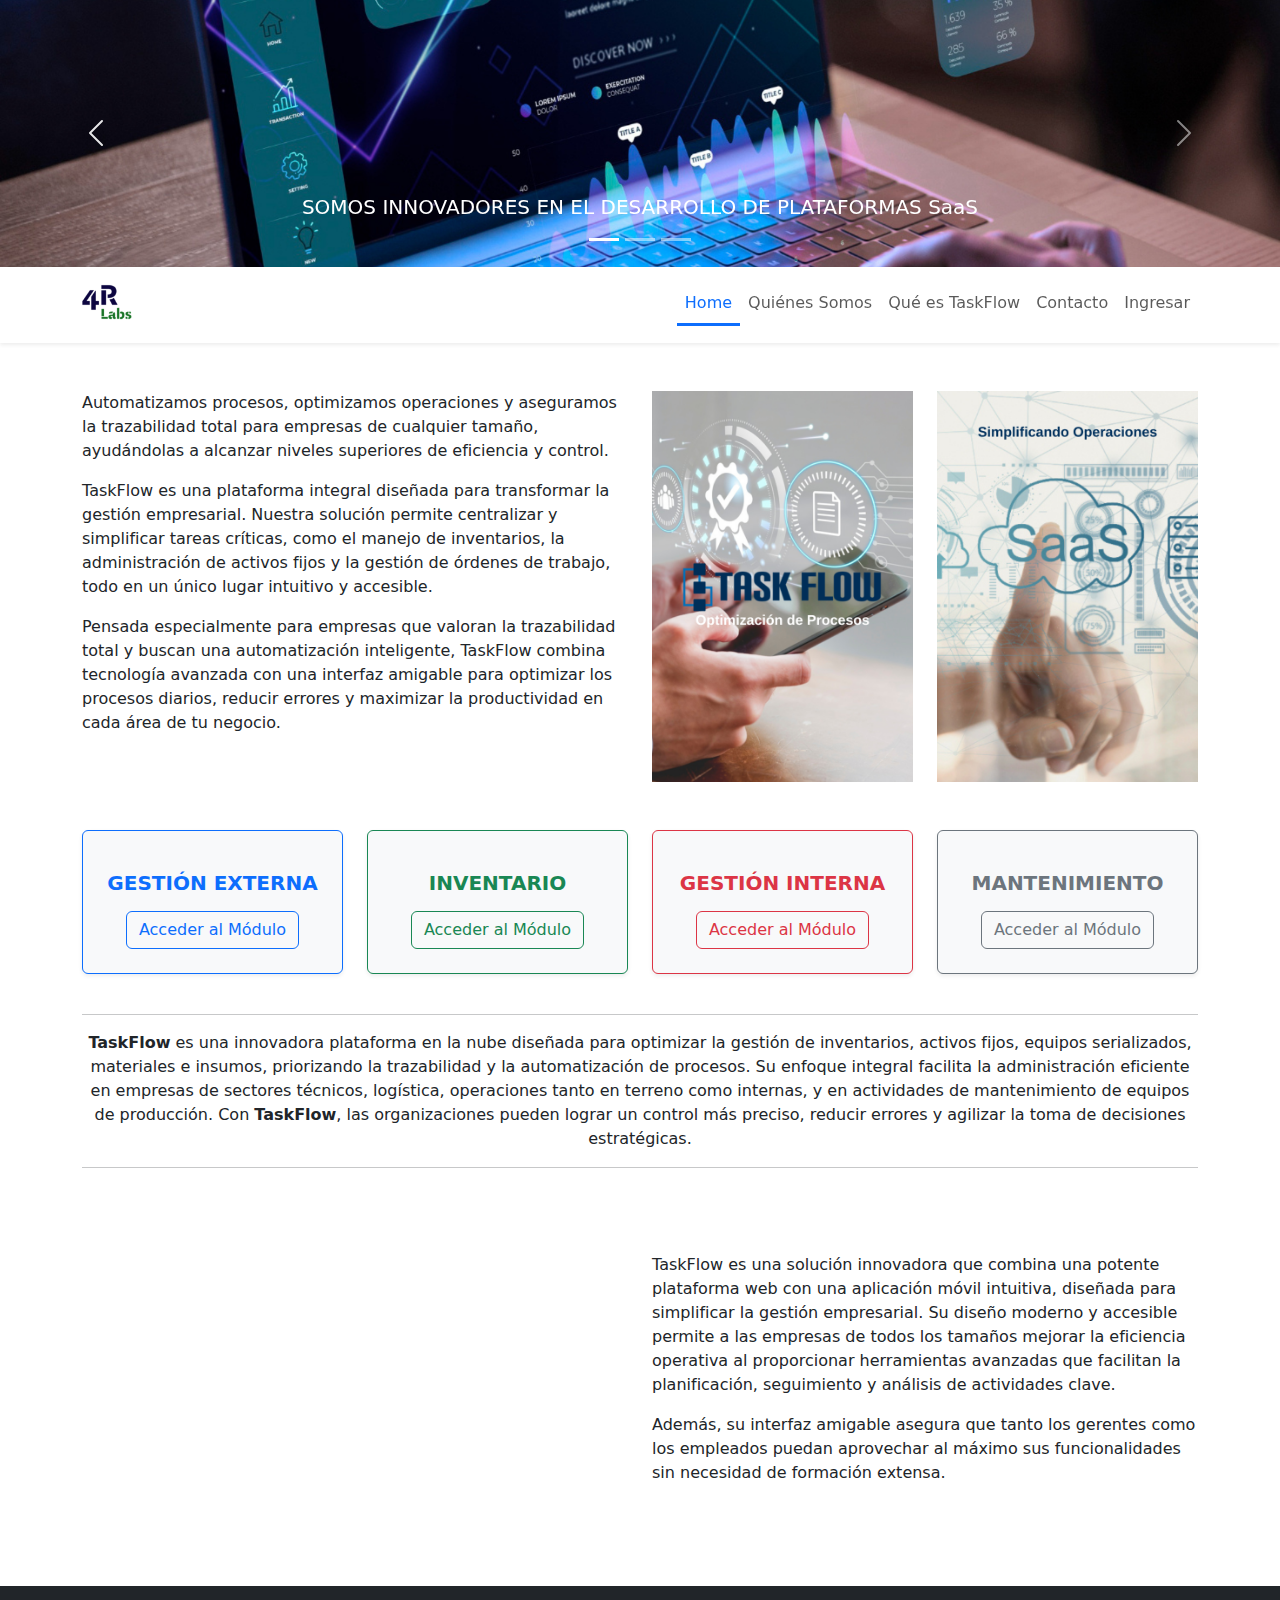
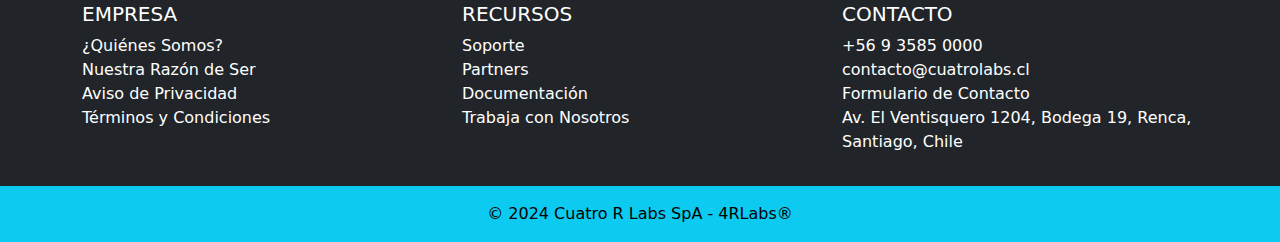
<file: index.html>
<!DOCTYPE html>
<html lang="es">
    <head>
        <meta charset="UTF-8">
        <meta name="viewport" content="width=device-width, initial-scale=1.0">
        <title>4R Labs - Plataforma SaaS</title>
        <link
            href="https://cdn.jsdelivr.net/npm/bootstrap@5.3.0-alpha1/dist/css/bootstrap.min.css"
            rel="stylesheet">
        <link rel="stylesheet" src="asset/css/styles.css">
        <style>
            .img-hover-effect {
                transition: transform 0.3s ease, box-shadow 0.3s ease;
            }
    
            .img-hover-effect:hover {
                transform: scale(1.1);
                box-shadow: 0 4px 15px rgba(0, 0, 0, 0.2);
            }

                    /* Línea inferior para el enlace activo */
        .navbar-nav .nav-link.active {
            border-bottom: 3px solid #0d6efd; /* Azul Bootstrap */
            color: #0d6efd;
            font-weight: 500;
        }

        /* Efecto opcional al pasar el mouse */
        .navbar-nav .nav-link:hover {
            border-bottom: 3px solid rgba(13, 110, 253, 0.3);
        }
        
        </style>
    </head>
    <body>

     <!-- Header -->
<header>
    <!-- Carousel -->
    <div id="carouselExampleCaptions" class="carousel slide" data-bs-ride="carousel" data-bs-interval="2000">
        <div class="carousel-indicators">
            <button type="button" data-bs-target="#carouselExampleCaptions" data-bs-slide-to="0" class="active"
                aria-current="true" aria-label="Slide 1"></button>
            <button type="button" data-bs-target="#carouselExampleCaptions" data-bs-slide-to="1"
                aria-label="Slide 2"></button>
            <button type="button" data-bs-target="#carouselExampleCaptions" data-bs-slide-to="2"
                aria-label="Slide 3"></button>
        </div>

        <div class="carousel-inner">
            <div class="carousel-item active">
                <img src="asset/img/banner.png" class="d-block w-100" alt="Innovación en SaaS">
                <div class="carousel-caption d-none d-md-block">
                    <h5>SOMOS INNOVADORES EN EL DESARROLLO DE PLATAFORMAS SaaS</h5>
                </div>
            </div>

            <div class="carousel-item">
                <img src="asset/img/banne2.png" class="d-block w-100" alt="Plataforma para tu empresa">
                <div class="carousel-caption d-none d-md-block">
                    <h5>SOMOS LA PLATAFORMA QUE TU EMPRESA NECESITA</h5>
                </div>
            </div>

            <div class="carousel-item">
                <img src="asset/img/banner3.png" class="d-block w-100" alt="Innovando en tecnología">
                <div class="carousel-caption d-none d-md-block">
                    <h5>INNOVANDO EN TECNOLOGÍA</h5>
                </div>
            </div>
        </div>

        <button class="carousel-control-prev" type="button" data-bs-target="#carouselExampleCaptions"
            data-bs-slide="prev">
            <span class="carousel-control-prev-icon" aria-hidden="true"></span>
            <span class="visually-hidden">Anterior</span>
        </button>

        <button class="carousel-control-next" type="button" data-bs-target="#carouselExampleCaptions"
            data-bs-slide="next">
            <span class="carousel-control-next-icon" aria-hidden="true"></span>
            <span class="visually-hidden">Siguiente</span>
        </button>
    </div>
</header>


<!-- Navbar -->
<nav class="navbar navbar-expand-lg navbar-light bg-white shadow-sm">
    <div class="container">
        <a class="navbar-brand" href="index.html">
            <img src="asset/img/4rlab.png" alt="Logo" height="50">
        </a>
        <button class="navbar-toggler" type="button" data-bs-toggle="collapse" data-bs-target="#navbarNav"
            aria-controls="navbarNav" aria-expanded="false" aria-label="Toggle navigation">
            <span class="navbar-toggler-icon"></span>
        </button>

        <div class="collapse navbar-collapse" id="navbarNav">
            <ul class="navbar-nav ms-auto">
                <li class="nav-item">
                    <a class="nav-link active" href="index.html">Home</a>
                </li>
                <li class="nav-item">
                    <a class="nav-link" href="quienesomos.html">Quiénes Somos</a>
                </li>
                <li class="nav-item">
                    <a class="nav-link" href="taskflow.html">Qué es TaskFlow</a>
                </li>
                <li class="nav-item">
                    <a class="nav-link" href="contacto.html">Contacto</a>
                </li>
                <li class="nav-item">
                    <a class="nav-link" href="ingresar.html">Ingresar</a>
                </li>
            </ul>
        </div>
    </div>
</nav>
<!-- Navbar -->

        <!-- Introducción-->
        <section class="container my-5">
            <div class="row">
                <div class="col-md-6">
                    <p>
                        Automatizamos procesos, optimizamos operaciones y
                        aseguramos la trazabilidad total para empresas de
                        cualquier tamaño, ayudándolas a alcanzar niveles
                        superiores de eficiencia y control. </p>
                        <p>
                        TaskFlow es una plataforma integral diseñada para
                        transformar la gestión empresarial. Nuestra solución
                        permite centralizar y simplificar tareas críticas, como
                        el manejo de inventarios, la administración de activos
                        fijos y la gestión de órdenes de trabajo, todo en un
                        único lugar intuitivo y accesible.</p>
                        <p>
                        Pensada especialmente para empresas que valoran la
                        trazabilidad total y buscan una automatización
                        inteligente, TaskFlow combina tecnología avanzada con
                        una interfaz amigable para optimizar los procesos
                        diarios, reducir errores y maximizar la productividad en
                        cada área de tu negocio.</p>

                    </p>
                </div>
                <div class="col-md-6 text-center">
                    <div class="row">
                        <div class="col-6">
                            <img src="asset/img/Optimizacion_Procesos.png"
                                alt="Imagen 1" class="img-fluid img-hover-effect">
                        </div>
                        <div class="col-6">
                            <img src="asset/img/Optimizacion_Procesos2.png"
                                alt="Imagen 2" class="img-fluid img-hover-effect">
                        </div>
                    </div>
                </div>
            </div>
        </section>
        <!-- Introducción-->

        <!-- Modules Section -->
        <section class="container">
            <section
                class="row row-cols-1 row-cols-sm-2 row-cols-md-4 text-center g-4">

                <!-- GESTIÓN EXTERNA -->
                <article class="col">
                    <div
                        class="border border-primary rounded shadow-sm p-4 bg-light h-100">
                        <i class="bi bi-person-badge-fill fs-1 text-primary"
                            aria-hidden="true"></i>
                        <h5 class="mt-3 fw-bold text-primary">GESTIÓN
                            EXTERNA</h5>
                        <nav>
                            <button class="btn btn-outline-primary mt-2"
                                aria-label="Acceder a gestión externa">Acceder
                                al Módulo</button>
                        </nav>
                    </div>
                </article>

                <!-- INVENTARIO -->
                <article class="col">
                    <div
                        class="border border-success rounded shadow-sm p-4 bg-light h-100">
                        <i class="bi bi-box-seam-fill fs-1 text-success"
                            aria-hidden="true"></i>
                        <h5 class="mt-3 fw-bold text-success">INVENTARIO</h5>
                        <nav>
                            <button class="btn btn-outline-success mt-2"
                                aria-label="Acceder a inventario">Acceder al
                                Módulo</button>
                        </nav>
                    </div>
                </article>

                <!-- GESTIÓN INTERNA -->
                <article class="col">
                    <div
                        class="border border-danger rounded shadow-sm p-4 bg-light h-100">
                        <i class="bi bi-building-fill fs-1 text-danger"
                            aria-hidden="true"></i>
                        <h5 class="mt-3 fw-bold text-danger">GESTIÓN
                            INTERNA</h5>
                        <nav>
                            <button class="btn btn-outline-danger mt-2"
                                aria-label="Acceder a gestión interna">Acceder
                                al Módulo</button>
                        </nav>
                    </div>
                </article>

                <!-- MANTENIMIENTO -->
                <article class="col">
                    <div
                        class="border border-secondary rounded shadow-sm p-4 bg-light h-100">
                        <i class="bi bi-tools fs-1 text-secondary"
                            aria-hidden="true"></i>
                        <h5
                            class="mt-3 fw-bold text-secondary">MANTENIMIENTO</h5>
                        <nav>
                            <button class="btn btn-outline-secondary mt-2"
                                aria-label="Acceder a mantenimiento">Acceder al
                                Módulo</button>
                        </nav>
                    </div>
                </article>

            </section>
            <br>
            <!-- botones acceso a módulos -->
            <hr>
            <!-- Descripción -->
            <section class="text-center">
                <p class="description">
                    <strong>TaskFlow</strong> es una innovadora plataforma en la
                    nube diseñada para optimizar la gestión de
                    inventarios, activos fijos, equipos serializados, materiales
                    e insumos, priorizando la trazabilidad y la
                    automatización de procesos. Su enfoque integral facilita la
                    administración eficiente en empresas de
                    sectores técnicos, logística, operaciones tanto en terreno
                    como internas, y en actividades de
                    mantenimiento de equipos de producción. Con
                    <strong>TaskFlow</strong>, las organizaciones pueden lograr
                    un control más preciso, reducir errores y agilizar la toma
                    de decisiones estratégicas.
                </p>
            </section>
            <hr>
        </section>

        <!-- Details Section -->
        <section class="container my-5">
            <div class="row align-items-center">
                <div class="col-md-6">
                    <iframe width="560" height="315"
                        src="https://www.youtube.com/embed/tJq54mjEUh0?si=doFaj6FhlHmMIRTP"
                        title="YouTube video player" frameborder="0"
                        allow="accelerometer; autoplay; clipboard-write; encrypted-media; gyroscope; picture-in-picture; web-share"
                        referrerpolicy="strict-origin-when-cross-origin"
                        allowfullscreen></iframe>
                </div>
                <div class="col-md-6">
                    <p>TaskFlow es una solución innovadora que combina una
                        potente plataforma web con una aplicación móvil
                        intuitiva, diseñada para simplificar la gestión
                        empresarial. Su diseño moderno y accesible permite a las
                        empresas de todos los tamaños mejorar la eficiencia
                        operativa al proporcionar herramientas avanzadas que
                        facilitan la planificación, seguimiento y análisis de
                        actividades clave.</p>
                    <p>Además, su interfaz amigable asegura que tanto los
                        gerentes como los empleados puedan aprovechar al máximo
                        sus funcionalidades sin necesidad de formación
                        extensa.</p>
                </div>
            </div>
        </section>

        <!-- Footer -->
        <footer class="footer footer bg-dark text-white py-3">
            <div class="container">
                <div class="row">
                    <div class="col-md-4">
                        <h5>EMPRESA</h5>
                        <ul class="list-unstyled">
                            <li><a class="nav-link" href="#">¿Quiénes
                                    Somos?</a></li>
                            <li><a class="nav-link" href="#">Nuestra Razón de
                                    Ser</a></li>
                            <li><a class="nav-link" href="#">Aviso de
                                    Privacidad</a></li>
                            <li><a class="nav-link" href="#">Términos y
                                    Condiciones</a></li>
                        </ul>
                    </div>
                    <div class="col-md-4">
                        <h5>RECURSOS</h5>
                        <ul class="list-unstyled">
                            <li><a class="nav-link" href="#">Soporte</a></li>
                            <li><a class="nav-link" href="#">Partners</a></li>
                            <li><a class="nav-link"
                                    href="#">Documentación</a></li>
                            <li><a class="nav-link" href="#">Trabaja con
                                    Nosotros</a></li>
                        </ul>
                    </div>
                    <div class="col-md-4">
                        <h5>CONTACTO</h5>
                        <ul class="list-unstyled">
                            <li>+56 9 3585 0000</li>
                            <li><a class="nav-link"
                                    href="mailto:contacto@cuatrolabs.cl">contacto@cuatrolabs.cl</a></li>
                            <li><a class="nav-link" href="#">Formulario de
                                    Contacto</a></li>
                            <li>Av. El Ventisquero 1204, Bodega 19, Renca,
                                Santiago, Chile</li>
                        </ul>
                    </div>
                </div>
            </div>
        </footer>
        <div class="bg-info text-black text-center py-3">
            &copy; 2024 Cuatro R Labs SpA - 4RLabs&reg;
        </div>
  <!-- Footer -->
        <script
            src="https://cdn.jsdelivr.net/npm/bootstrap@5.3.0-alpha1/dist/js/bootstrap.bundle.min.js"></script>

 
    </body>
</html>
</file>
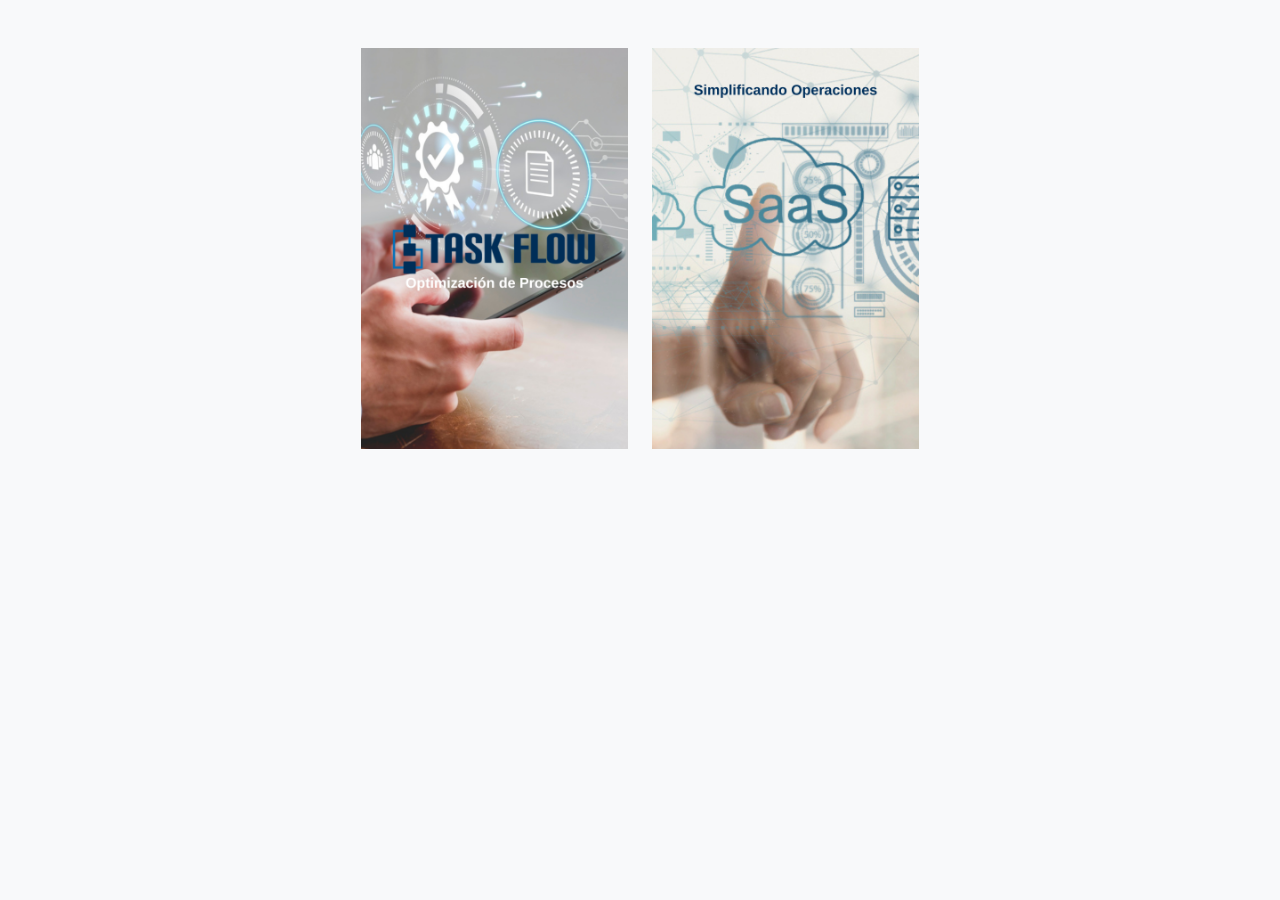
<file: imagenes.html>
<!DOCTYPE html>
<html lang="es">

<head>
    <meta charset="UTF-8">
    <meta name="viewport" content="width=device-width, initial-scale=1.0">
    <title>Efecto Hover en Imágenes</title>
    <link href="https://cdn.jsdelivr.net/npm/bootstrap@5.3.0/dist/css/bootstrap.min.css" rel="stylesheet">

    <style>
    
    </style>
</head>

<body class="bg-light">

    <div class="container py-5">
        <div class="col-md-6 text-center mx-auto">
            <div class="row">
                <div class="col-6">
                    <img src="asset/img/Optimizacion_Procesos.png" alt="Imagen 1" class="img-fluid img-hover-effect">
                </div>
                <div class="col-6">
                    <img src="asset/img/Optimizacion_Procesos2.png" alt="Imagen 2" class="img-fluid img-hover-effect">
                </div>
            </div>
        </div>
    </div>

    <script src="https://cdn.jsdelivr.net/npm/bootstrap@5.3.0/dist/js/bootstrap.bundle.min.js"></script>
</body>

</html>
</file>
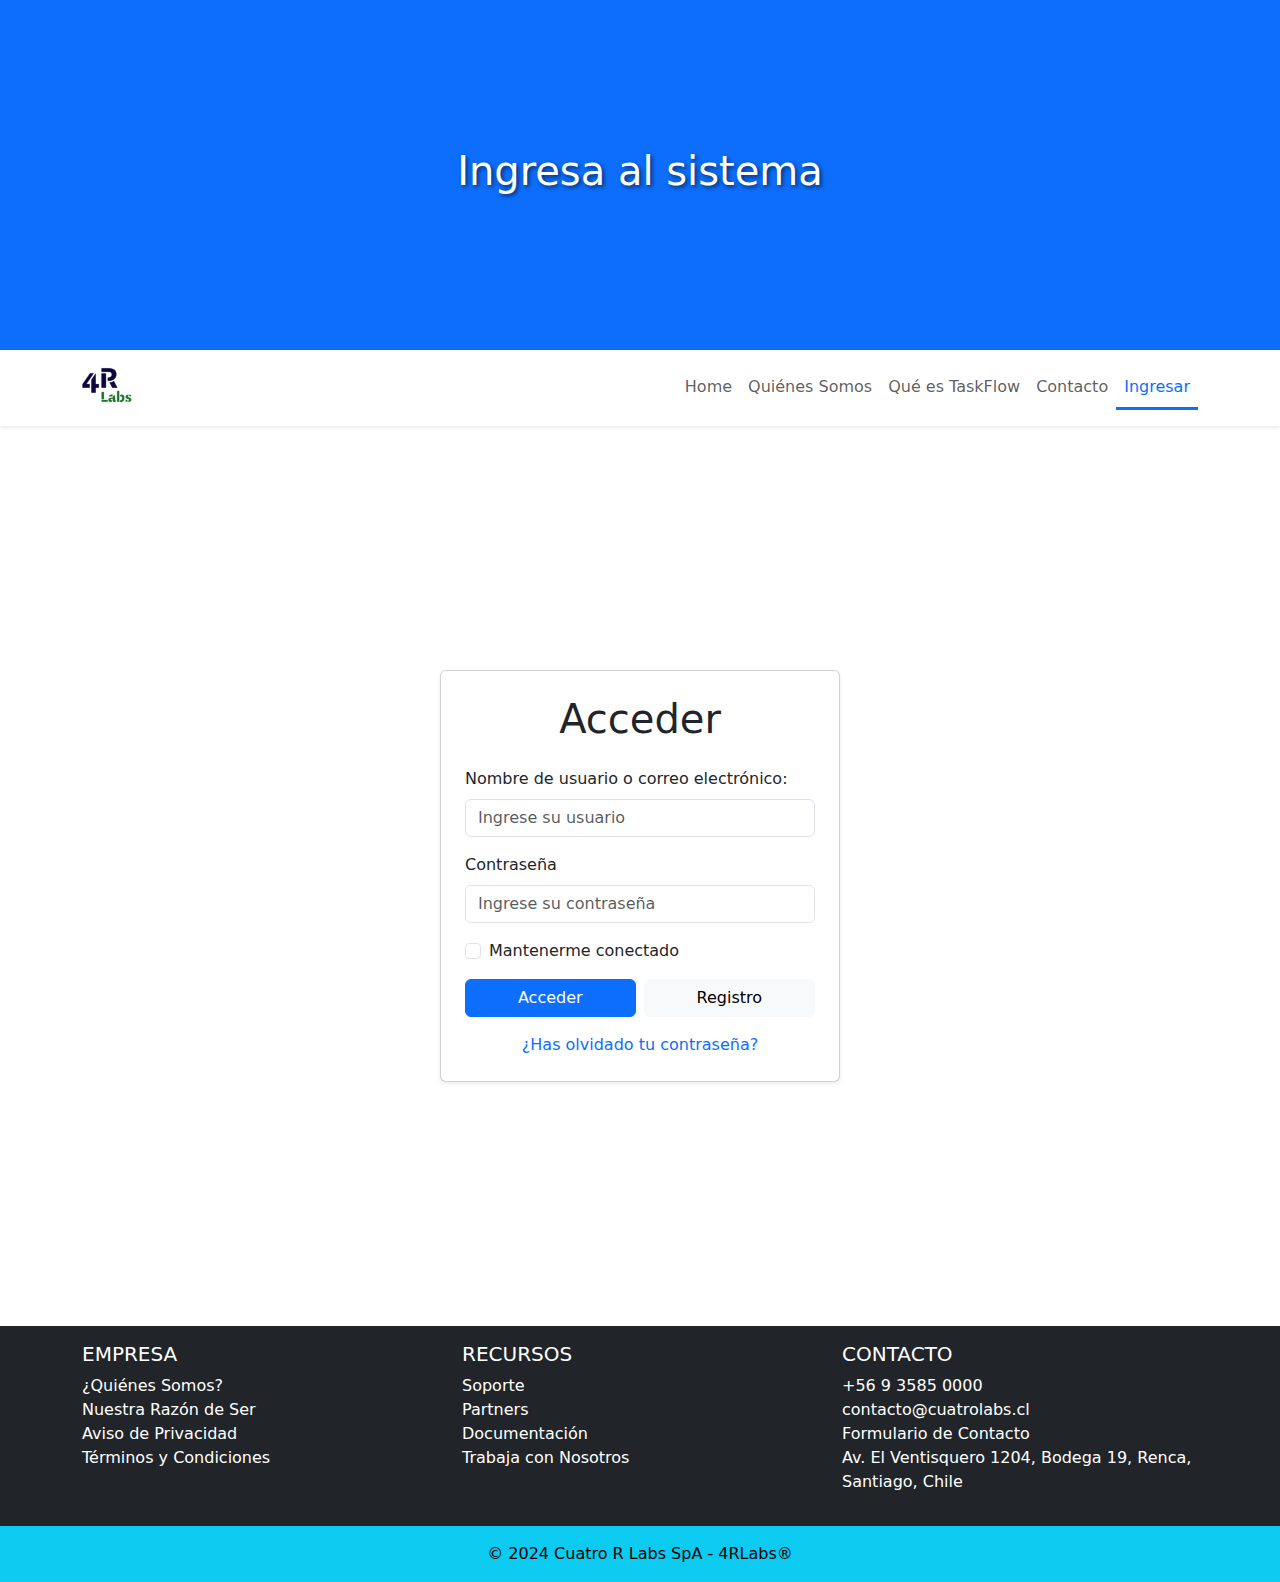
<file: ingresar.html>
<!DOCTYPE html>
<html lang="es">
<head>
    <meta charset="UTF-8">
    <meta name="viewport" content="width=device-width, initial-scale=1.0">
    <title>Quienes Somos</title>
    <link href="https://cdn.jsdelivr.net/npm/bootstrap@5.3.0-alpha1/dist/css/bootstrap.min.css" rel="stylesheet">
</head>
<body>

    <style>
        header {
        background-image: url('https://imgfz.com/i/QvCGUhW.jpeg'); /* Cambia esta URL por tu imagen */
        background-size: cover;
        background-position: center;
        background-repeat: no-repeat;
        min-height: 350px; /* Altura mínima del header */
        display: flex;
        align-items: center;
        justify-content: center;
        color: white;
        text-align: center;
        text-shadow: 2px 2px 4px rgba(0, 0, 0, 0.6);
    }
             /* Línea inferior para el enlace activo */
             .navbar-nav .nav-link.active {
            border-bottom: 3px solid #0d6efd; /* Azul Bootstrap */
            color: #0d6efd;
            font-weight: 500;
        }

        /* Efecto opcional al pasar el mouse */
        .navbar-nav .nav-link:hover {
            border-bottom: 3px solid rgba(13, 110, 253, 0.3);
        }
    </style>
    <body>
        

    <!-- Header -->
    <header class="bg-primary text-white py-5">
        <div class="container text-center">
            <h1>Ingresa al sistema</h1>
        </div>
    </header>

<!-- Navbar -->
<nav class="navbar navbar-expand-lg navbar-light bg-white shadow-sm">
    <div class="container">
        <a class="navbar-brand" href="index.html">
            <img src="asset/img/4rlab.png" alt="Logo" height="50">
        </a>
        <button class="navbar-toggler" type="button" data-bs-toggle="collapse" data-bs-target="#navbarNav"
            aria-controls="navbarNav" aria-expanded="false" aria-label="Toggle navigation">
            <span class="navbar-toggler-icon"></span>
        </button>

        <div class="collapse navbar-collapse" id="navbarNav">
            <ul class="navbar-nav ms-auto">
                <li class="nav-item">
                    <a class="nav-link" href="index.html">Home</a>
                </li>
                <li class="nav-item">
                    <a class="nav-link" href="quienesomos.html">Quiénes Somos</a>
                </li>
                <li class="nav-item">
                    <a class="nav-link" href="taskflow.html">Qué es TaskFlow</a>
                </li>
                <li class="nav-item">
                    <a class="nav-link" href="contacto.html">Contacto</a>
                </li>
                <li class="nav-item">
                    <a class="nav-link active" href="ingresar.html">Ingresar</a>
                </li>
            </ul>
        </div>
    </div>
</nav>
<!-- Navbar -->

    <!-- Main Content -->
    <main class="container vh-100 d-flex justify-content-center align-items-center">
        <section class="card p-4 shadow-sm w-100" style="max-width: 400px;">
            <h1 class="mb-4 text-center">Acceder</h1>

            <form action="#" method="POST">
                <div class="mb-3">
                    <label for="usuario" class="form-label">Nombre de usuario o correo electrónico:</label>
                    <input type="text" id="usuario" name="usuario" class="form-control" placeholder="Ingrese su usuario" required>
                </div>

                <div class="mb-3">
                    <label for="password" class="form-label">Contraseña</label>
                    <input type="password" id="password" name="password" class="form-control" placeholder="Ingrese su contraseña" required>
                </div>

                <div class="form-check mb-3">
                    <input type="checkbox" id="mantenerConectado" class="form-check-input">
                    <label class="form-check-label" for="mantenerConectado">Mantenerme conectado</label>
                </div>

                <div class="d-flex gap-2">
                    <button type="submit" class="btn btn-primary flex-grow-1">Acceder</button>
                    <button type="button" class="btn btn-light flex-grow-1">Registro</button>
                </div>

                <div class="text-center mt-3">
                    <a href="#" class="text-decoration-none">¿Has olvidado tu contraseña?</a>
                </div>
            </form>
        </section>
    </main>

        <!-- Footer -->
        <footer class="footer footer bg-dark text-white py-3">
            <div class="container">
                <div class="row">
                    <div class="col-md-4">
                        <h5>EMPRESA</h5>
                        <ul class="list-unstyled">
                            <li><a class="nav-link" href="#">¿Quiénes
                                    Somos?</a></li>
                            <li><a class="nav-link" href="#">Nuestra Razón de
                                    Ser</a></li>
                            <li><a class="nav-link" href="#">Aviso de
                                    Privacidad</a></li>
                            <li><a class="nav-link" href="#">Términos y
                                    Condiciones</a></li>
                        </ul>
                    </div>
                    <div class="col-md-4">
                        <h5>RECURSOS</h5>
                        <ul class="list-unstyled">
                            <li><a class="nav-link" href="#">Soporte</a></li>
                            <li><a class="nav-link" href="#">Partners</a></li>
                            <li><a class="nav-link"
                                    href="#">Documentación</a></li>
                            <li><a class="nav-link" href="#">Trabaja con
                                    Nosotros</a></li>
                        </ul>
                    </div>
                    <div class="col-md-4">
                        <h5>CONTACTO</h5>
                        <ul class="list-unstyled">
                            <li>+56 9 3585 0000</li>
                            <li><a class="nav-link"
                                    href="mailto:contacto@cuatrolabs.cl">contacto@cuatrolabs.cl</a></li>
                            <li><a class="nav-link" href="#">Formulario de
                                    Contacto</a></li>
                            <li>Av. El Ventisquero 1204, Bodega 19, Renca,
                                Santiago, Chile</li>
                        </ul>
                    </div>
                </div>
            </div>
        </footer>
        <div class="bg-info text-black text-center py-3">
            &copy; 2024 Cuatro R Labs SpA - 4RLabs&reg;
        </div>
  <!-- Footer -->

    <script src="https://cdn.jsdelivr.net/npm/bootstrap@5.3.0-alpha1/dist/js/bootstrap.bundle.min.js"></script>
</body>
</html>
</file>
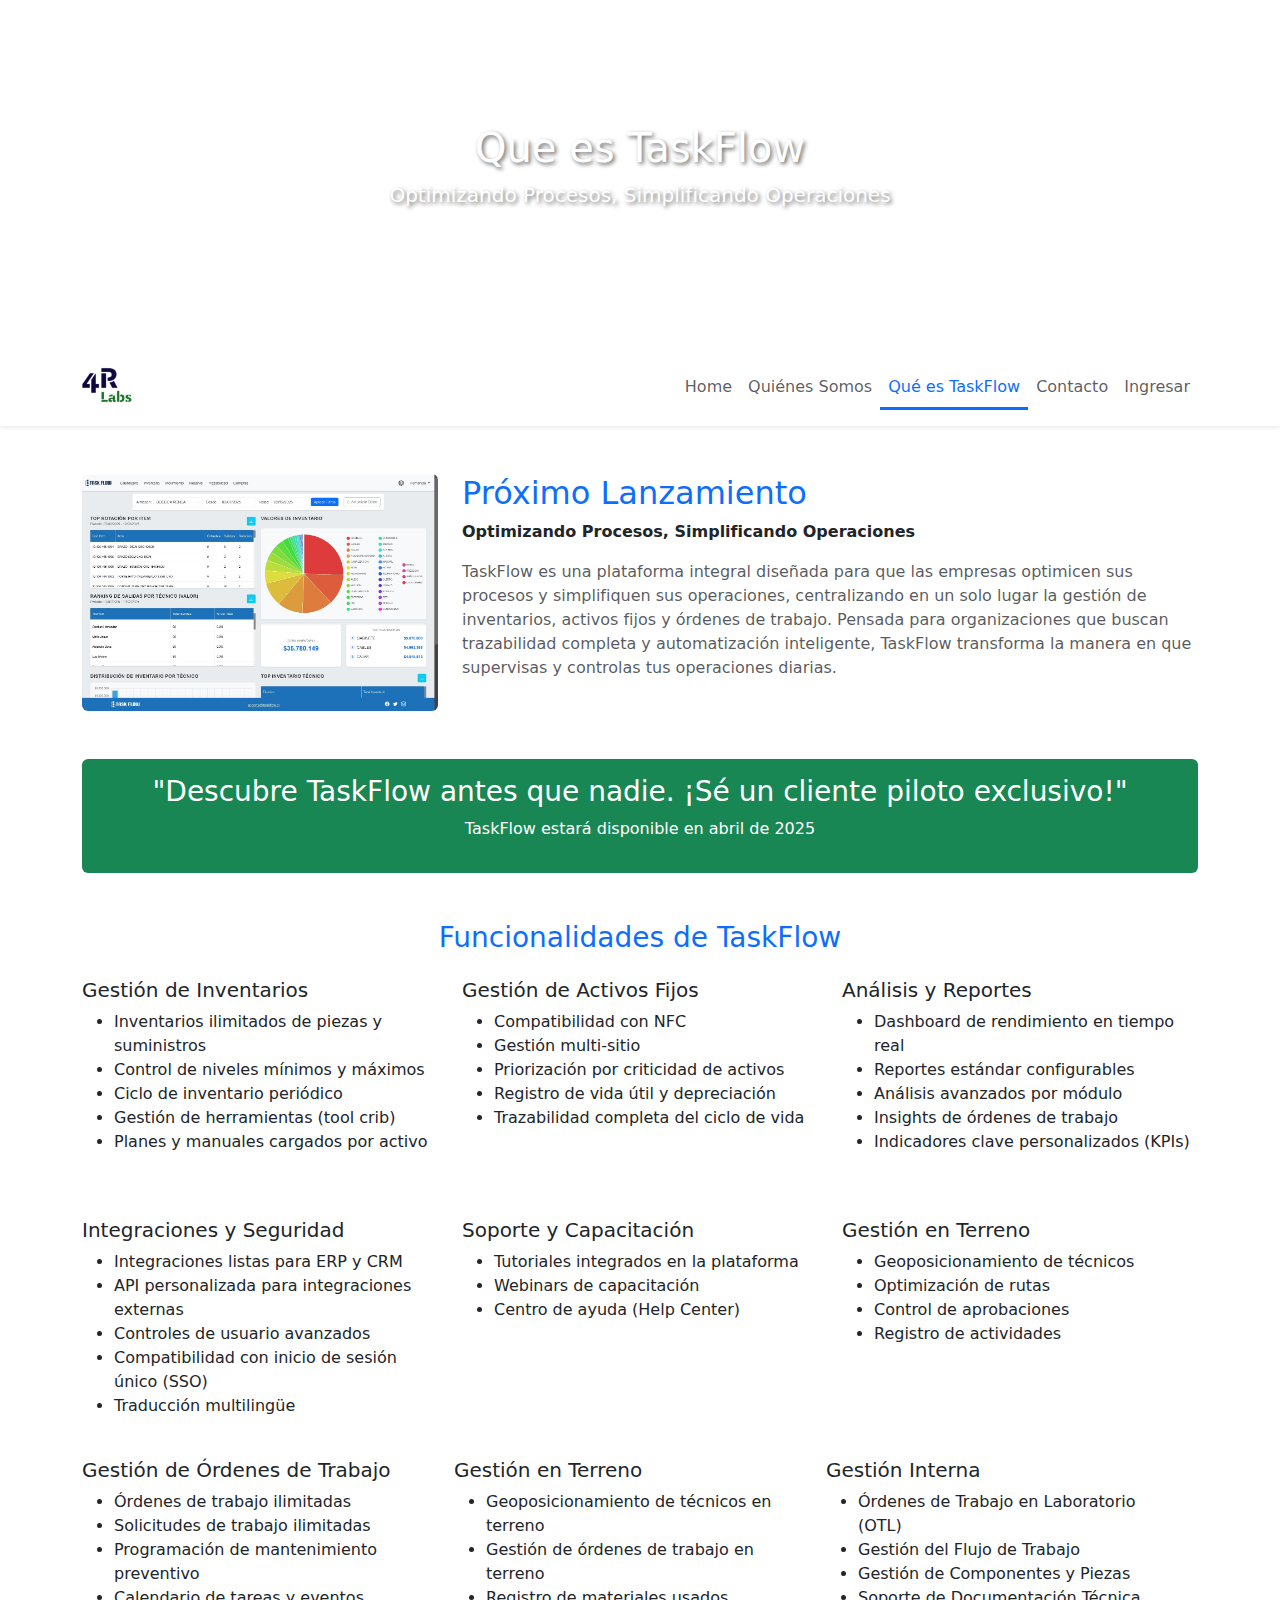
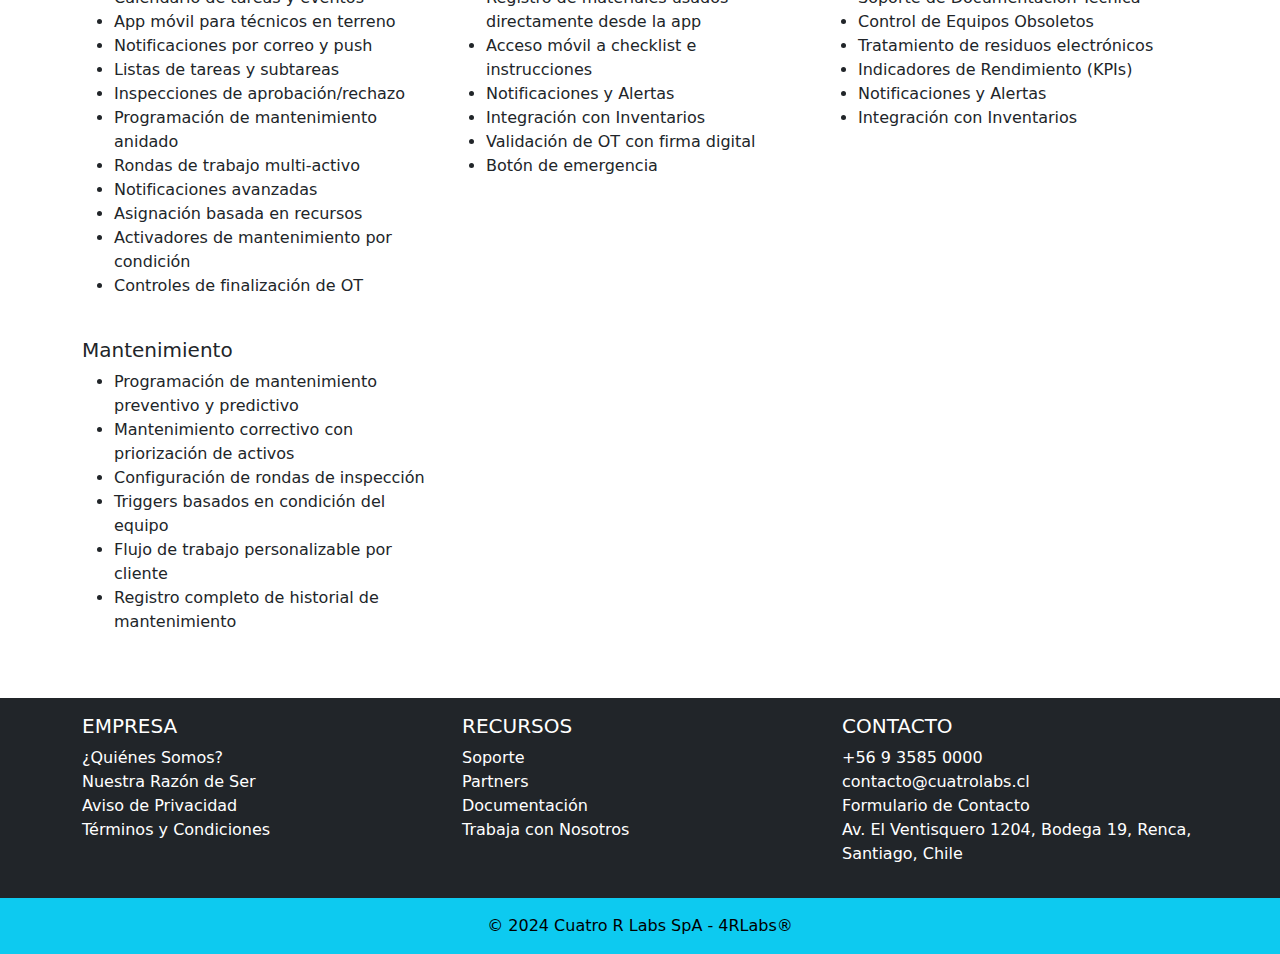
<file: taskflow.html>
<!DOCTYPE html>
<html lang="es">

<head>
    <meta charset="UTF-8">
    <meta name="viewport" content="width=device-width, initial-scale=1.0">
    <title>TaskFlow - Próximo Lanzamiento</title>
    <link href="https://cdn.jsdelivr.net/npm/bootstrap@5.3.0-alpha1/dist/css/bootstrap.min.css" rel="stylesheet">
</head>
<style>
    header {
        background-image: url('https://images.pexels.com/photos/5475752/pexels-photo-5475752.jpeg?auto=compress&cs=tinysrgb&w=1260&h=750&dpr=1');
        /* Cambia esta URL por tu imagen */
        background-size: cover;
        background-position: center;
        background-repeat: no-repeat;
        min-height: 350px;
        /* Altura mínima del header */
        display: flex;
        align-items: center;
        justify-content: center;
        color: white;
        text-align: center;
        text-shadow: 2px 2px 4px rgba(0, 0, 0, 0.6);
    }
                 /* Línea inferior para el enlace activo */
                 .navbar-nav .nav-link.active {
            border-bottom: 3px solid #0d6efd; /* Azul Bootstrap */
            color: #0d6efd;
            font-weight: 500;
        }

        /* Efecto opcional al pasar el mouse */
        .navbar-nav .nav-link:hover {
            border-bottom: 3px solid rgba(13, 110, 253, 0.3);
        }
</style>

<body>

    <!-- Header -->
    <header>
        <div class="container">
            <h1>Que es TaskFlow</h1>
            <p class="lead">Optimizando Procesos, Simplificando Operaciones</p>
        </div>
    </header>

 <!-- Navbar -->
<nav class="navbar navbar-expand-lg navbar-light bg-white shadow-sm">
    <div class="container">
        <a class="navbar-brand" href="index.html">
            <img src="asset/img/4rlab.png" alt="Logo" height="50">
        </a>
        <button class="navbar-toggler" type="button" data-bs-toggle="collapse" data-bs-target="#navbarNav"
            aria-controls="navbarNav" aria-expanded="false" aria-label="Toggle navigation">
            <span class="navbar-toggler-icon"></span>
        </button>

        <div class="collapse navbar-collapse" id="navbarNav">
            <ul class="navbar-nav ms-auto">
                <li class="nav-item">
                    <a class="nav-link " href="index.html">Home</a>
                </li>
                <li class="nav-item">
                    <a class="nav-link" href="quienesomos.html">Quiénes Somos</a>
                </li>
                <li class="nav-item">
                    <a class="nav-link active" href="taskflow.html">Qué es TaskFlow</a>
                </li>
                <li class="nav-item">
                    <a class="nav-link" href="contacto.html">Contacto</a>
                </li>
                <li class="nav-item">
                    <a class="nav-link" href="ingresar.html">Ingresar</a>
                </li>
            </ul>
        </div>
    </div>
</nav>
<!-- Navbar -->

    <!-- Main Content -->
    <main class="container my-5">
        <!-- Próximo Lanzamiento -->
        <section class="mb-5">

            <div class="row">
                <div class="col-md-4">
                    <img src="./asset/img/dashboard.jpeg" alt="TaskFlow" class="img-fluid rounded">
                </div>
                <div class="col-md-8">
                    <h2 class="text-primary ">Próximo Lanzamiento</h2>
                    <p class="fw-bold">Optimizando Procesos, Simplificando Operaciones</p>
                    <p class="text-muted text-start">
                        TaskFlow es una plataforma integral diseñada para que las empresas optimicen sus procesos y
                        simplifiquen sus operaciones, centralizando en un solo lugar la gestión de inventarios, activos
                        fijos y órdenes de trabajo.

                        Pensada para organizaciones que buscan trazabilidad completa y automatización inteligente,
                        TaskFlow transforma la manera en que supervisas y controlas tus operaciones diarias.
                    </p>
                </div>
            </div>
        </section>

        <!-- Mensaje destacado -->
        <section class="text-center bg-success text-white py-3 rounded mb-5">
            <h3>"Descubre TaskFlow antes que nadie. ¡Sé un cliente piloto exclusivo!"</h3>
            <p>TaskFlow estará disponible en abril de 2025</p>
        </section>

        <!-- Funcionalidades -->
        <section class="mb-5">
            <h3 class="text-center text-primary">Funcionalidades de TaskFlow</h3>
            <div class="row mt-4">
                <div class="col-md-4">
                    <h5>Gestión de Inventarios</h5>
                    <ul>
                        <li>Inventarios ilimitados de piezas y suministros</li>
                        <li>Control de niveles mínimos y máximos</li>
                        <li>Ciclo de inventario periódico</li>
                        <li>Gestión de herramientas (tool crib)</li>
                        <li>Planes y manuales cargados por activo</li>
                    </ul>
                </div>
                <div class="col-md-4">
                    <h5>Gestión de Activos Fijos</h5>
                    <ul>
                        <li>Compatibilidad con NFC</li>
                        <li>Gestión multi-sitio</li>
                        <li>Priorización por criticidad de activos</li>
                        <li>Registro de vida útil y depreciación</li>
                        <li>Trazabilidad completa del ciclo de vida</li>
                    </ul>
                </div>
                <div class="col-md-4">
                    <h5>Análisis y Reportes</h5>
                    <ul>
                        <li>Dashboard de rendimiento en tiempo real</li>
                        <li>Reportes estándar configurables</li>
                        <li>Análisis avanzados por módulo</li>
                        <li>Insights de órdenes de trabajo</li>
                        <li>Indicadores clave personalizados (KPIs)</li>
                    </ul>
                </div>
            </div>
        </section>

        <!-- Soporte y Capacitación -->
        <section class="row mt-4">
            <div class="col-md-4">
                <h5>Integraciones y Seguridad</h5>
                <ul>
                    <li>Integraciones listas para ERP y CRM</li>
                    <li>API personalizada para integraciones externas</li>
                    <li>Controles de usuario avanzados</li>
                    <li>Compatibilidad con inicio de sesión único (SSO)</li>
                    <li>Traducción multilingüe</li>
                </ul>
            </div>
            <div class="col-md-4">
                <h5>Soporte y Capacitación</h5>
                <ul>
                    <li>Tutoriales integrados en la plataforma</li>
                    <li>Webinars de capacitación</li>
                    <li>Centro de ayuda (Help Center)</li>
                </ul>
            </div>
            <div class="col-md-4">
                <h5>Gestión en Terreno</h5>
                <ul>
                    <li>Geoposicionamiento de técnicos</li>
                    <li>Optimización de rutas</li>
                    <li>Control de aprobaciones</li>
                    <li>Registro de actividades</li>
                </ul>
            </div>
<br>
            <section class="row mt-4">
                <div class="col-md-4">
                    <h5>Gestión de Órdenes de Trabajo</h5>
                    <ul>
                        <li>Órdenes de trabajo ilimitadas</li>
                        <li>Solicitudes de trabajo ilimitadas</li>
                        <li>Programación de mantenimiento preventivo</li>
                        <li>Calendario de tareas y eventos</li>
                        <li>App móvil para técnicos en terreno</li>
                        <li>Notificaciones por correo y push</li>
                        <li>Listas de tareas y subtareas</li>
                        <li>Inspecciones de aprobación/rechazo</li>
                        <li>Programación de mantenimiento anidado</li>
                        <li>Rondas de trabajo multi-activo</li>
                        <li>Notificaciones avanzadas</li>
                        <li>Asignación basada en recursos</li>
                        <li>Activadores de mantenimiento por condición</li>
                        <li>Controles de finalización de OT</li>
                    </ul>
                </div>
                <div class="col-md-4">
                    <h5>Gestión en Terreno</h5>
                    <ul>
                        <li>Geoposicionamiento de técnicos en terreno</li>
                        <li>Gestión de órdenes de trabajo en terreno</li>
                        <li>Registro de materiales usados directamente desde la app</li>
                        <li>Acceso móvil a checklist e instrucciones</li>
                        <li>Notificaciones y Alertas</li>
                        <li>Integración con Inventarios</li>
                        <li>Validación de OT con firma digital</li>
                        <li>Botón de emergencia</li>
                    </ul>
                </div>
                <div class="col-md-4">
                    <h5>Gestión Interna</h5>
                    <ul>
                        <li>Órdenes de Trabajo en Laboratorio (OTL)</li>
                        <li>Gestión del Flujo de Trabajo</li>
                        <li>Gestión de Componentes y Piezas</li>
                        <li>Soporte de Documentación Técnica</li>
                        <li>Control de Equipos Obsoletos</li>
                        <li>Tratamiento de residuos electrónicos</li>
                        <li>Indicadores de Rendimiento (KPIs)</li>
                        <li>Notificaciones y Alertas</li>
                        <li>Integración con Inventarios</li>
                    </ul>
                </div>
            </section>

            <section class="row mt-4">
                <div class="col-md-4">
                    <h5>Mantenimiento</h5>
                    <ul>
                        <li>Programación de mantenimiento preventivo y predictivo</li>
                        <li>Mantenimiento correctivo con priorización de activos</li>
                        <li>Configuración de rondas de inspección</li>
                        <li>Triggers basados en condición del equipo</li>
                        <li>Flujo de trabajo personalizable por cliente</li>
                        <li>Registro completo de historial de mantenimiento</li>
                    </ul>
                </div>
            </section>
           
        </section>
    </main>


    <!-- Footer -->
    <footer class="footer footer bg-dark text-white py-3">
        <div class="container">
            <div class="row">
                <div class="col-md-4">
                    <h5>EMPRESA</h5>
                    <ul class="list-unstyled">
                        <li><a class="nav-link" href="#">¿Quiénes
                                Somos?</a></li>
                        <li><a class="nav-link" href="#">Nuestra Razón de
                                Ser</a></li>
                        <li><a class="nav-link" href="#">Aviso de
                                Privacidad</a></li>
                        <li><a class="nav-link" href="#">Términos y
                                Condiciones</a></li>
                    </ul>
                </div>
                <div class="col-md-4">
                    <h5>RECURSOS</h5>
                    <ul class="list-unstyled">
                        <li><a class="nav-link" href="#">Soporte</a></li>
                        <li><a class="nav-link" href="#">Partners</a></li>
                        <li><a class="nav-link" href="#">Documentación</a></li>
                        <li><a class="nav-link" href="#">Trabaja con
                                Nosotros</a></li>
                    </ul>
                </div>
                <div class="col-md-4">
                    <h5>CONTACTO</h5>
                    <ul class="list-unstyled">
                        <li>+56 9 3585 0000</li>
                        <li><a class="nav-link" href="mailto:contacto@cuatrolabs.cl">contacto@cuatrolabs.cl</a></li>
                        <li><a class="nav-link" href="#">Formulario de
                                Contacto</a></li>
                        <li>Av. El Ventisquero 1204, Bodega 19, Renca,
                            Santiago, Chile</li>
                    </ul>
                </div>
            </div>
        </div>
    </footer>
    <div class="bg-info text-black text-center py-3">
        &copy; 2024 Cuatro R Labs SpA - 4RLabs&reg;
    </div>
    <!-- Footer -->

    <script src="https://cdn.jsdelivr.net/npm/bootstrap@5.3.0-alpha1/dist/js/bootstrap.bundle.min.js"></script>
</body>

</html>
</file>
